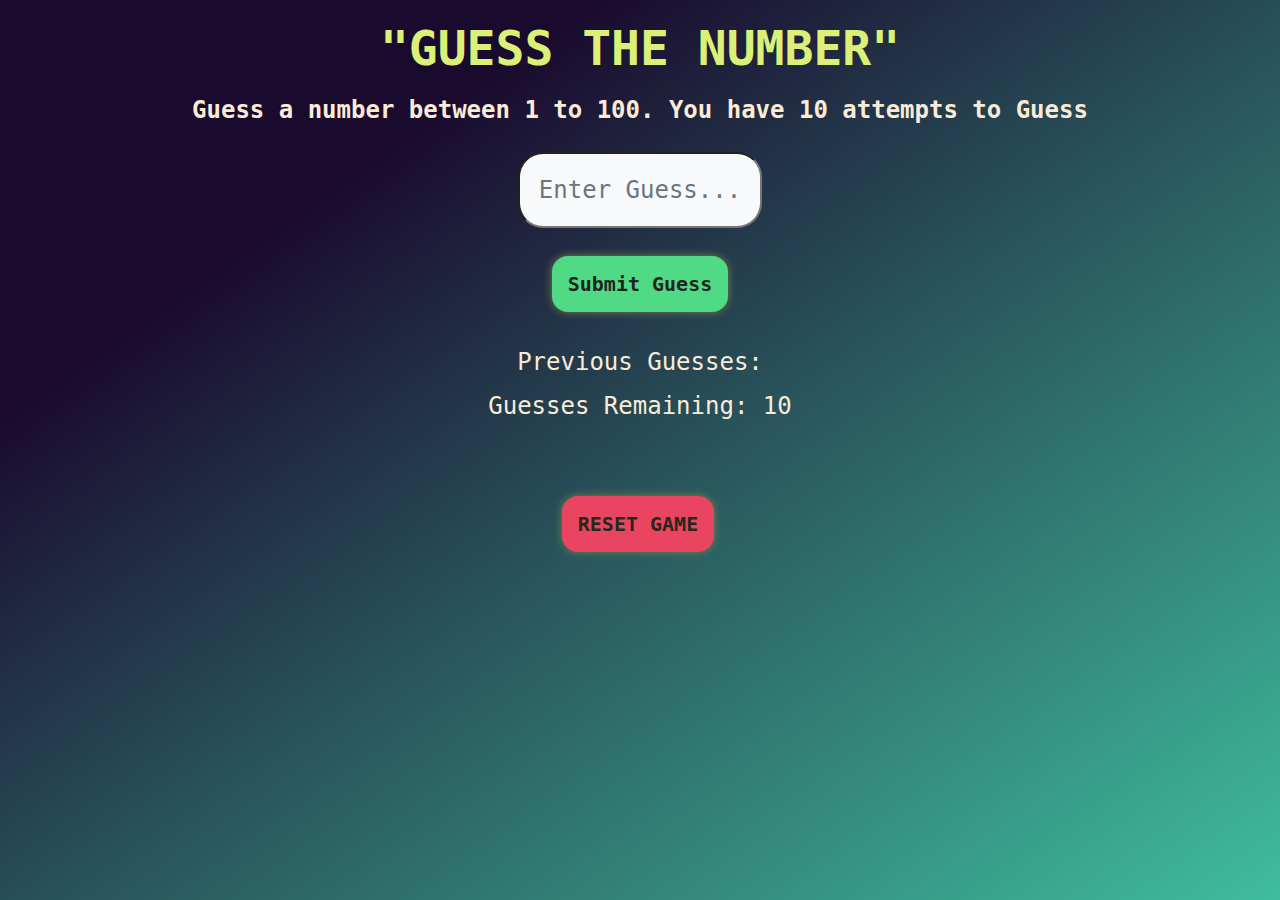
<file: index.html>
<!DOCTYPE html>
<html lang="en">
    <head>
        <meta charset="UTF-8" />
        <meta name="viewport" content="width=device-width, initial-scale=1.0" />
        <title>Guess The Number</title>
        <link rel="stylesheet" href="style.css" />
    </head>
    <body>
        <header>
            <h1>"GUESS THE NUMBER"</h1>
            <p id="intro">
                Guess a number between 1 to 100. You have 10 attempts to Guess
            </p>
        </header>

        <form class="form">
            <input type="text" id="guessField" placeholder="Enter Guess..." />

            <button type="submit" id="subt" class="guessSubmit">
                Submit Guess
            </button>
        </form>

        <div class="resultParas">
            <p>Previous Guesses: <span class="guesses"></span></p>
            <p>Guesses Remaining: <span class="lastResult">10</span></p>
            <p class="lowOrHi"></p>
        </div>

        <div class="footer-btns">
            <button id="reset-btn">RESET GAME</button>
        </div>
        <script src="app.js"></script>
    </body>
</html>
</file>
<file: style.css>
* {
    margin: 0;
    padding: 0;
}

header,
form {
    display: flex;
    justify-content: center;
    align-items: center;
    flex-direction: column;
}

body {
    background: rgb(26, 10, 46);
    background: linear-gradient(
        145deg,
        rgba(26, 10, 46, 1) 23%,
        rgba(40, 80, 89, 1) 51%,
        rgba(63, 189, 156, 1) 100%
    );
    height: 100vh;
}

h1 {
    height: 6rem;
    font-size: 3rem;
    line-height: 6rem;
    color: rgb(218, 240, 118);
    font-family: monospace;
    font-weight: 800;
}

#intro {
    font-size: 1.5rem;
    height: 3.5rem;
    font-family: monospace;
    color: antiquewhite;
    font-weight: 600;
}

.guessSubmit {
    font-family: monospace;
    font-weight: 600;
    padding: 1rem;
    margin-top: 0.5rem;
    margin-bottom: 1.5rem;
    font-size: 1.25rem;
    border-radius: 1rem;
    border: none;
    background-color: #51da86;
    color: rgb(36, 36, 31);
    box-shadow: 0 0 0.5rem #758051;
}

#guessField {
    display: flex;
    justify-content: center;
    align-items: center;
    text-align: center;
    font-size: 1.5rem;
    height: 4.5rem;
    width: 15rem;
    background-color: #f8f9fa;
    border-radius: 25px;
    overflow: hidden;
    margin-bottom: 20px;
    font-family: monospace;
}

#guessField::placeholder {
    color: #6c757d;
    opacity: 1;
}

#guessField:hover {
    background-color: #e9ecef;
}

.resultParas {
    height: 7rem;
    /* margin-top: 0.3rem; */
    font-family: monospace;
    color: antiquewhite;
    font-size: 1.5rem;
    display: flex;
    justify-content: center;
    align-items: center;
    flex-direction: column;
    gap: 1rem;
}

.footer-btns {
    padding-left: 4.5rem;
}
#reset-btn {
    padding: 1rem;
    margin-top: 3rem;
    margin-right: 4.75rem;
    font-size: 1.25rem;
    border-radius: 1rem;
    border: none;
    background-color: #e94560;
    font-family: monospace;
    font-weight: 600;
    color: rgb(39, 39, 28);
    box-shadow: 0 0 0.5rem #758051;
}

.footer-btns {
    display: flex;
    flex-direction: column;
    align-items: center;
}
</file>
